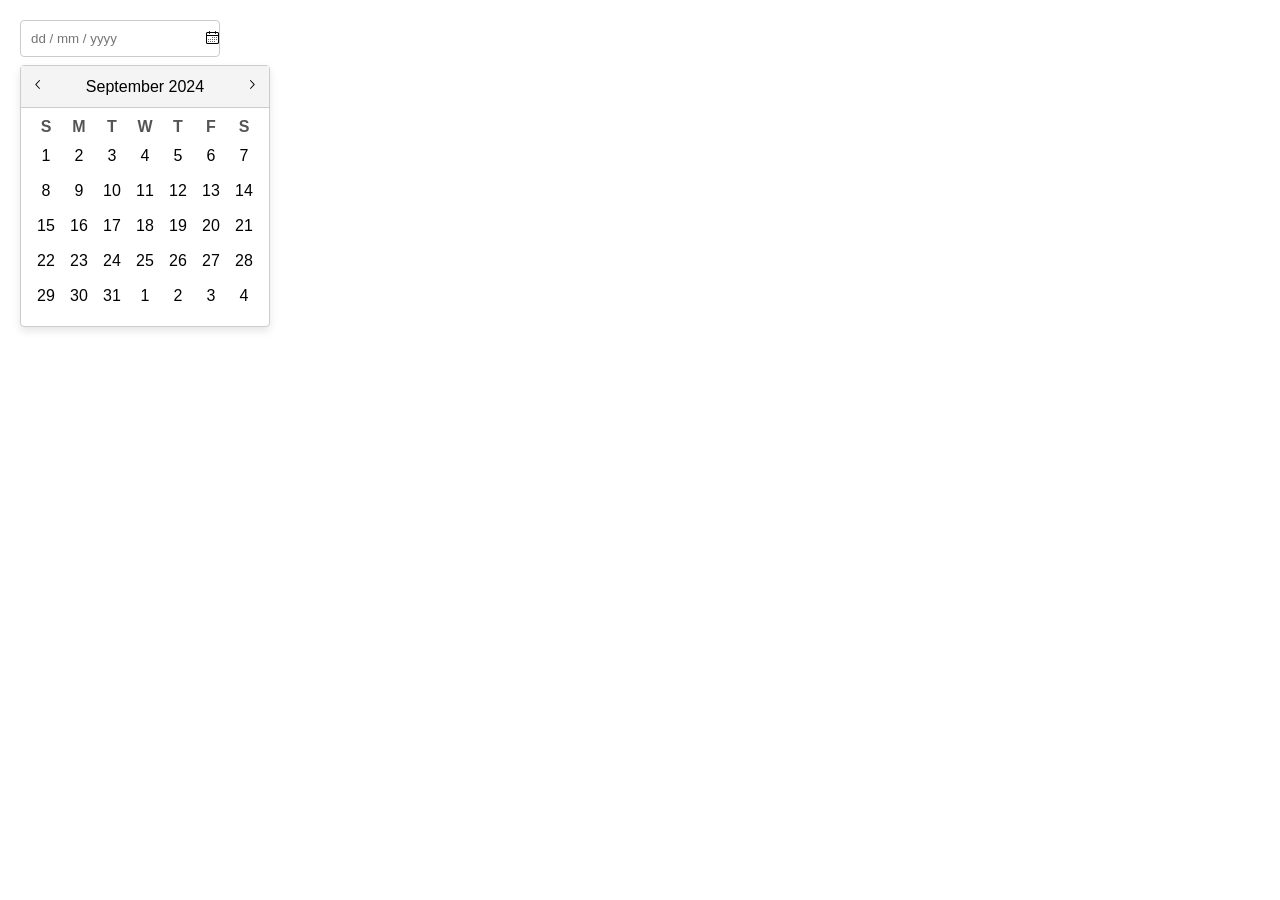
<file: Frontend Projects/01-date-picker-ui/index.html>
<!DOCTYPE html>
<html lang="en">
  <head>
    <meta charset="UTF-8">
    <meta name="viewport" content="width=device-width, initial-scale=1.0">
    <title>Datepicker UI</title>
    <link rel="stylesheet" href="./style.css">
  </head>
  <body>
    <div class="datepicker">
      <div class="datepicker-input">
        <input type="text" placeholder="dd / mm / yyyy">
        <button class="datepicker-icon">
          <img src="../../assets/calendar.svg" alt="Calendar Icon">
        </button>
      </div>

      <div class="calendar">
        <div class="calendar-header">
          <button class="prev">
            <img src="../../assets/chevron-left.svg" alt="left arrow">
          </button>
          <span class="month-year">September 2024</span>
          <button class="next">
            <img src="../../assets/chevron-right.svg" alt="right arrow">
          </button>
        </div>
        <div class="calendar-body">
          <div class="day-names">
            <span>S</span>
            <span>M</span>
            <span>T</span>
            <span>W</span>
            <span>T</span>
            <span>F</span>
            <span>S</span>
          </div>
          <div class="days">
            <span>1</span><span>2</span><span>3</span><span>4</span><span>5</span><span>6</span><span>7</span>
            <span>8</span><span>9</span><span>10</span><span>11</span><span>12</span><span>13</span><span>14</span>
            <span>15</span><span>16</span><span>17</span><span>18</span><span>19</span><span>20</span><span>21</span>
            <span>22</span><span>23</span><span>24</span><span>25</span><span>26</span><span>27</span><span>28</span>
            <span>29</span><span>30</span><span>31</span><span>1</span><span>2</span><span>3</span><span>4</span>
          </div>
        </div>
      </div>
    </div>
  </body>
</html>
</file>
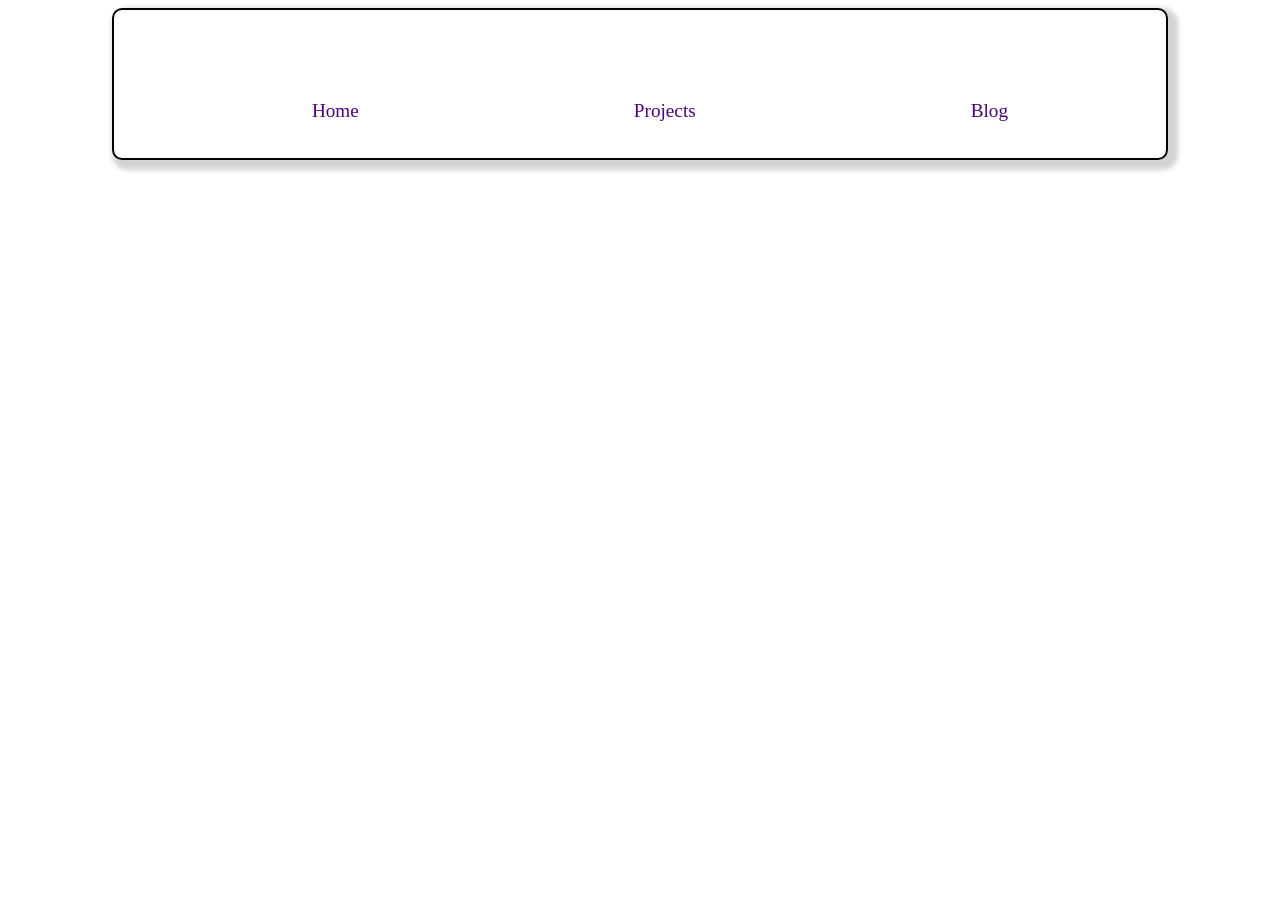
<file: Frontend Projects/04-tooltip_ui/index.html>
<!DOCTYPE html>
<html lang="en">
<head>
    <meta charset="UTF-8">
    <meta name="viewport" content="width=device-width, initial-scale=1.0">
    <title>Document</title>
    <link rel="stylesheet" href="./style.css">
</head>
<body>
    <nav class="navbar">
        <ul>
            <li>Home 
                <span>Welcome to the homepage!</span>
            </li>
            <li>Projects
                <span>Here is everything I have built!</span>
            </li>
            <li>Blog
                <span>Read my articles!</span>
            </li>
        </ul>
    </nav>
</body>
</html>
</file>
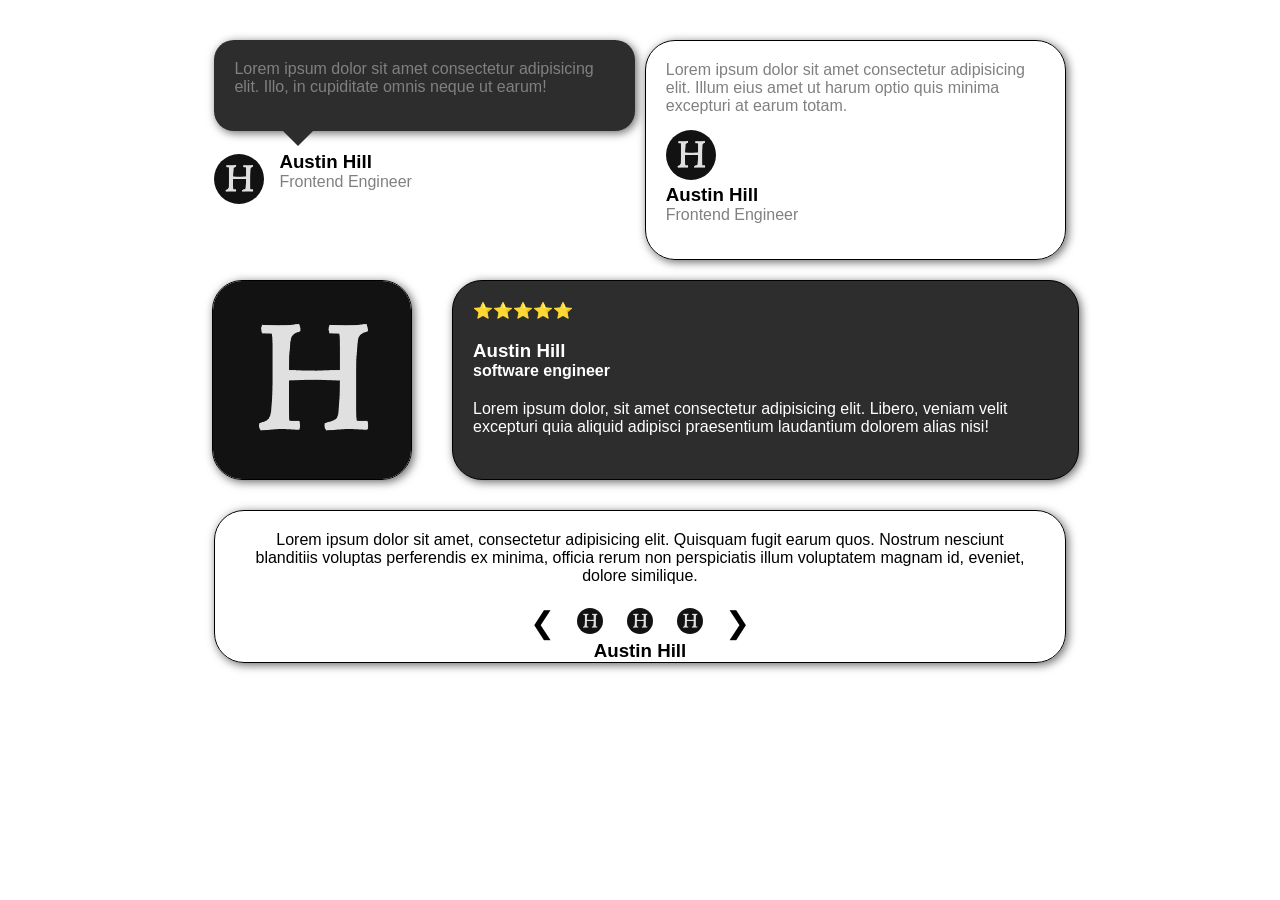
<file: Frontend Projects/05-testimonial-cards/index.html>
<!DOCTYPE html>
<html lang="en">
<head>
    <meta charset="UTF-8">
    <meta name="viewport" content="width=device-width, initial-scale=1.0">
    <title>Testimonials</title>
    <link rel="stylesheet" href="./style.css">
</head>
<body>
    <div class="testimonials">
        <div class="testimonial-1">
            <div class="testimonial-1-content"><p>Lorem ipsum dolor sit amet consectetur adipisicing elit. Illo, in cupiditate omnis neque ut earum!</p></div>
            <div class="testimonial-1-profile">
                <img src="../../assets/profile.png" alt="">
                <span>
                    <h3>Austin Hill</h3>
                <p>Frontend Engineer</p>
                </span>
                
            </div> 
        </div>
        <div class="testimonial-2">
            <p>Lorem ipsum dolor sit amet consectetur adipisicing elit. Illum eius amet ut harum optio quis minima excepturi at earum totam.</p>
            <img src="../../assets/profile.png" alt="">
            <h3>Austin Hill</h3>
            <p>Frontend Engineer</p>
        </div>
    </div>

    <div class="testimonial2">
        <div class="testimonial2-logo">
            <img src="../../assets/profile.png" alt="profile_pic">
        </div>
        <div class="testimonial2-content">
            <div class="rating">
                <span>⭐</span><span>⭐</span><span>⭐</span><span>⭐</span><span>⭐</span>
            </div>
            <h3>Austin Hill</h3>
            <h4>software engineer</h4>
            <p>Lorem ipsum dolor, sit amet consectetur adipisicing elit. Libero, veniam velit excepturi quia aliquid adipisci praesentium laudantium dolorem alias nisi!
            </p>
        </div>
    </div>

    <div class="testimonial3">
        <div class="testimonial3-content">
            <p>Lorem ipsum dolor sit amet, consectetur adipisicing elit. Quisquam fugit earum quos. Nostrum nesciunt blanditiis voluptas perferendis ex minima, officia rerum non perspiciatis illum voluptatem magnam id, eveniet, dolore similique.</p>
            <div class="testimonial3-nav">
                <span class="arrow">&#10094;</span>
                <div class="profiles">
                    <span class="dot"><img src="../../assets/profile.png" alt=""></span>
                    <span class="dot active"><img src="../../assets/profile.png" alt=""></span>
                    <span class="dot"><img src="../../assets/profile.png" alt=""></span>
                </div>
                <span class="arrow">&#10095;</span>
            </div>
            <h3>Austin Hill</h3>
        </div>
    </div>
</body>
</html>
</file>
<file: Frontend Projects/01-date-picker-ui/style.css>
* {
    box-sizing: border-box;
    margin: 0;
    padding: 0;
    font-family: Arial, sans-serif;
}

.datepicker {
    position: relative;
    display: inline-block;
    margin: 20px;
}

.datepicker-input {
    display: flex;
    align-items: center;
    border: 1px solid #ccc;
    border-radius: 4px;
    padding: 5px;
    width: 200px;
}

.datepicker-input input {
    border: none;
    outline: none;
    flex-grow: 1;
    padding: 5px;
}

.datepicker-input button {
    background: none;
    border: none;
    cursor: pointer;
}

.calendar {
    position: absolute;
    top: 45px;
    border: 1px solid #ccc;
    border-radius: 4px;
    background-color: white;
    box-shadow: 0 4px 8px rgba(0, 0, 0, 0.1);
    width: 250px;
}

.calendar-header {
    display: flex;
    justify-content: space-between;
    align-items: center;
    padding: 10px;
    background-color: #f4f4f4;
    border-bottom: 1px solid #ccc;
}

.calendar-header button {
    background: none;
    border: none;
    cursor: pointer;
    font-size: 18px;
}

.calendar-body {
    padding: 10px;
}

.day-names {
    display: flex;
    justify-content: space-between;
    margin-bottom: 5px;
}

.day-names span {
    width: 30px;
    text-align: center;
    font-weight: bold;
    color: #555;
}

.days {
    display: flex;
    flex-wrap: wrap;
    justify-content: space-between;
}

.days span {
    width: 30px;
    height: 30px;
    text-align: center;
    line-height: 30px;
    margin-bottom: 5px;
    cursor: pointer;
}

.days span:hover {
    background-color: #eee;
    border-radius: 50%;
}
</file>
<file: Frontend Projects/04-tooltip_ui/style.css>
.navbar{
    border: 2px solid black;
    width: 80%;
    margin: auto;
    padding: 20px;
    border-radius: 10px;
    box-shadow: 5px 5px 5px 5px lightgrey;
}
.navbar ul{
    display: flex;
    align-items: center;
    justify-content: space-around;
    margin-top: 70px;
}
.navbar ul li{
    list-style-type: none;
    font-size: 1.2em;
    color: indigo;
    text-shadow: 2px 2px 2px 2px lightgrey;
    position: relative;
}

.navbar ul li:hover span{
    display: block;
    opacity: 1;
    transform: translateX(-50%) translateY(0);

}
span{
    cursor:pointer;
    background-color: black;
    color: white;
    padding: 5px 10px;
    border-radius: 5px;
    position: absolute;
    bottom:100%;
    left: 50%;
    font-size: 15px;
    transform: translateX(-50%);
    opacity: 0;
    transition: opacity 0.3s ease-in-out, transform 0.3s ease-in-out;
}

span::after{
    content: "";
    position: absolute;
    top:100%;
    left: 50%;
    transform: translateX(-50%);
    border-width: 5px;
    border-style: solid;
    border-color: black transparent transparent transparent;
}
</file>
<file: Frontend Projects/05-testimonial-cards/style.css>
*{
    margin: 0;
    padding: 0;
    box-sizing: border-box;
}
body{
    margin: 0;
    padding: 0;
    box-sizing: border-box;
    font-family: Arial, Helvetica, sans-serif;
    width: 70%;
    margin:40px auto;
}






/* Testimonial 1 styles */
.testimonials{
    display: flex;
    width: 95%;
    gap:10px;
    margin:20px auto;
}
.testimonial-1{
    width: 50%;
}
 .testimonial-2{
    width: 50%;
    border: 1px solid black;
    border-radius: 30px;
    box-shadow: 2px 2px 10px rgba(0,0,0, 0.6);
    transition: all 0.3s ease;
    padding: 20px;
}
.testimonial-2 img, .testimonial-1-profile img{
    height: 50px;
    width: 50px;
    border-radius: 50%;
}
.testimonial-2 p, .testimonial-1 p{
    color: grey;
    margin-bottom: 15px;
}
.testimonial-1-profile{
    display: flex;
    align-items: center;
    gap: 15px;
}

 .testimonial-1-profile span{
    display: flex;
    flex-direction: column;
    align-items: start;
    justify-content: center;
 }
.testimonial-1-content{
    background-color: rgb(46, 45, 45);
    position: relative;
    color: white;
    width: 100%;
    padding: 20px;
    border-radius: 20px;
    margin-bottom: 20px;
    box-shadow: 2px 2px 10px rgba(0,0,0, 0.6);
    transition: all 0.3s ease;
}
.testimonial-1-content::after {
    content: "";
    position: absolute;
    bottom: -15px; 
    left: 20%; 
    transform: translateX(-50%);
    width: 0;
    height: 0;
    border-left: 15px solid transparent;
    border-right: 15px solid transparent;
    border-top: 15px solid rgb(46, 45, 45); 
}




/* Testimonial 2 styles */
.testimonial2{
    margin: 20px;
    display: flex;
    width: 100%;
    gap: 40px;
}
.testimonial2-content, .testimonial2-logo{
    border:1px solid black;
    border-radius: 30px;
    box-shadow: 2px 2px 10px rgba(0,0,0, 0.6);
    transition: all 0.3s ease;
}
.testimonial2-content:hover, .testimonial2-logo:hover, .testimonial3-content:hover, .testimonial-1-content:hover, .testimonial-2:hover{
    box-shadow: 2px 2px 10px rgba(0,0,0);
}
.testimonial2-logo{
    width: 200px;
    height: 150px;
    overflow: hidden;
    height: auto;
}
.testimonial2-logo img{
    width: 100%;
    height: 100%;
    object-fit: cover;
    display: block;
}
.testimonial2-content{
    width: 70%;
    padding: 20px;
    background-color: rgb(46, 45, 45);
    color: white;
}
.testimonial2-content h4, .rating{
    margin-bottom: 20px;
}





/* Testmonial 3 styles */
.testimonial3-content{
    display: flex;
    flex-direction: column;
    margin: 30px auto;
    border: 1px solid black;
    width: 95%;
    justify-content: center;
    align-items: center;
    border-radius: 30px;
    box-shadow: 2px 2px 10px rgba(0,0,0, 0.6);
    transition: all 0.3s ease;
}
.testimonial3-content p{
    text-align: center;
    padding: 20px 40px;
}
.testimonial3-nav{
    display: flex;
    justify-content: center;
    align-items: center;
}
.testimonial3-nav .profiles{
    display: flex;
    gap: 20px;
    justify-content: center;
    align-items: center;
    margin: 0 20px;

}
.dot img{
    width: 30px;
    height: 30px;
    border-radius: 50%;
    object-fit: cover;
    border: 2px solid transparent;
    cursor: pointer;
    transition: all 0.3s ease;
}

.arrow{
    font-size: 30px;
    cursor: pointer;

}
</file>
